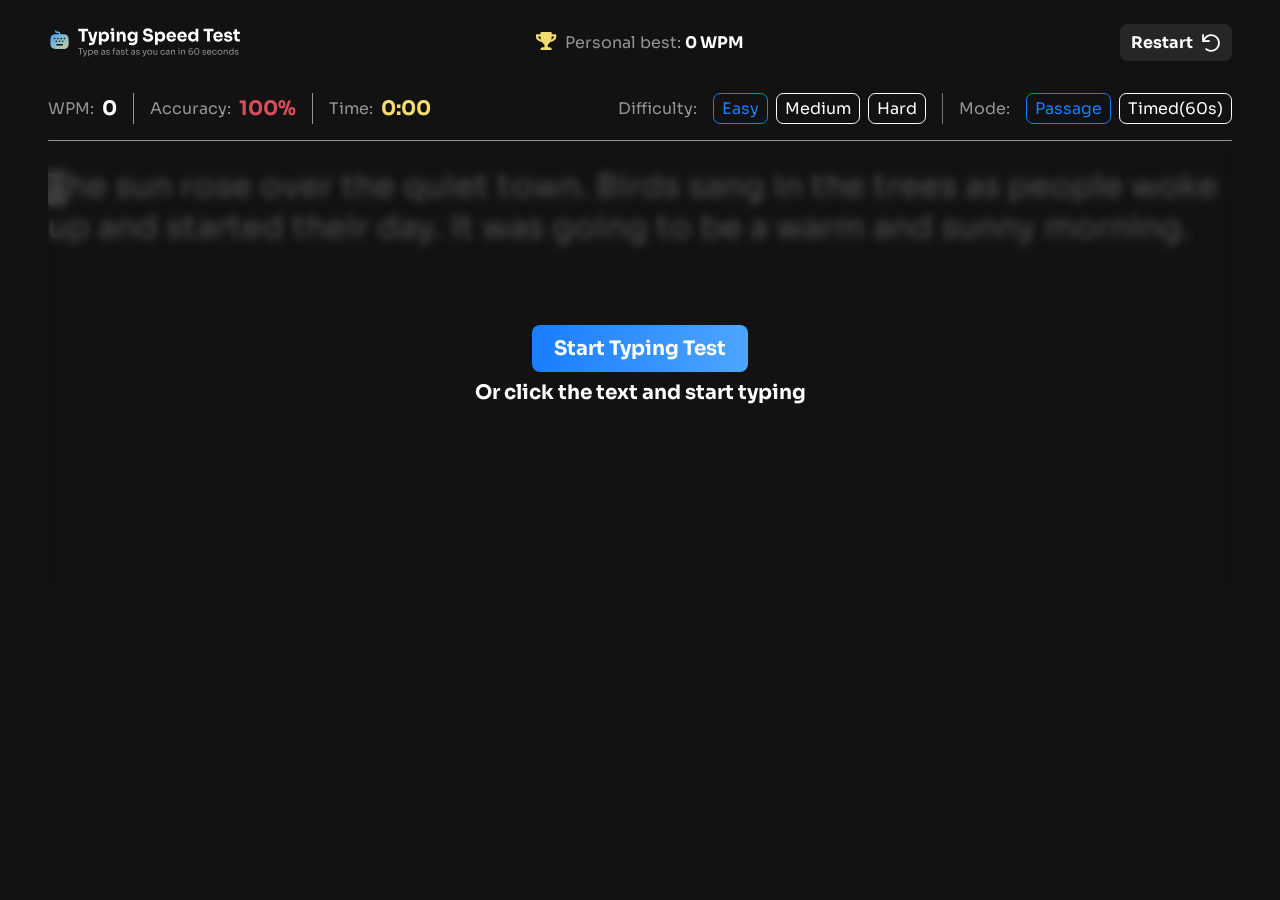
<file: index.html>
<!DOCTYPE html>
<html lang="en">
<head>
    <meta charset="UTF-8">
    <meta name="viewport" content="width=device-width, initial-scale=1.0">
    <title>Typing Speed Test by Kelvin</title>
    <style>
        html {
            background-color: #121212;
        }

        body {
            opacity: 0;
            visibility: hidden;
            transition: opacity 120ms ease;
        }

        body.ready {
            opacity: 1;
            visibility: visible;
        }
    </style>
    <script>
        document.addEventListener('DOMContentLoaded', () => {
            window.addEventListener('load', () => {
                document.body.classList.add('ready');
            }, { once: true });

            setTimeout(() => {
                document.body.classList.add('ready');
            }, 50);
        });
    </script>
    <link rel="stylesheet" href="style-sheets/colors.css">
    <link rel="stylesheet" href="style-sheets/defaults.css">
    <link rel="stylesheet" href="style-sheets/structure.css">
    <link rel="stylesheet" href="style-sheets/responsive.css">
    <link rel="stylesheet" href="style-sheets/conditional-styles.css">
    <link rel="stylesheet" href="style-sheets/interactivity.css">
</head>
<body>

    <div class="toast">
    <svg class="toast-icon" viewBox="0 0 24 24" fill="none">
        <path 
            d="M12 9V13"
            stroke="currentColor"
            stroke-width="2"
            stroke-linecap="round"
        />
        <path
            d="M12 17H12.01"
            stroke="currentColor"
            stroke-width="2"
            stroke-linecap="round"
        />
        <path
            d="M10.3 3.6L2.2 17.6C1.4 19 2.4 20.7 4 20.7H20C21.6 20.7 22.6 19 21.8 17.6L13.7 3.6C12.9 2.2 11.1 2.2 10.3 3.6Z"
            stroke="currentColor"
            stroke-width="2"
            stroke-linejoin="round"
        />
    </svg>

    <p>Settings unavailable during an active test</p>
</div>

    <header>
        <section class="logo-and-bestwpm">
            <div>
                <img class="mobile-logos logo-icon mobile-logo"  src="typing-speed-test-main/assets/images/logo-small.svg" >
                <img class="desktop-logos logo-icon desktop-logo"  src="typing-speed-test-main/assets/images/logo-large.svg">
            </div>

            <div>
                <svg id="wpm-trophy-icon" xmlns="http://www.w3.org/2000/svg" width="21" height="18" fill="none" viewBox="0 0 21 18"><path fill="#f4dc73" d="M19.406 2.25c.457 0 .844.387.844.844v1.969c0 1.265-.809 2.566-2.18 3.55-1.125.809-2.46 1.301-3.867 1.477-1.125 1.828-2.39 2.566-2.39 2.566v2.531H13.5c1.23 0 2.25.739 2.25 1.97v.421c0 .246-.21.422-.422.422H4.922a.406.406 0 0 1-.422-.422v-.422c0-1.23.984-1.968 2.25-1.968h1.688v-2.532s-1.301-.738-2.426-2.566c-1.407-.176-2.742-.668-3.867-1.477C.773 7.63 0 6.328 0 5.063v-1.97c0-.456.352-.843.844-.843H4.5V.844C4.5.387 4.852 0 5.344 0h9.562c.457 0 .844.387.844.844V2.25zM3.48 6.785c.422.317.915.563 1.477.774A12.7 12.7 0 0 1 4.5 4.5H2.25v.563c0 .421.352 1.125 1.23 1.722M18 5.062V4.5h-2.285a12.7 12.7 0 0 1-.457 3.059c.562-.211 1.055-.457 1.476-.774C17.367 6.363 18 5.66 18 5.062"/></svg>
                
                <span class="mobile-logos wpm-best-text" id="mobile-best">Best: <div class="bold"> <b class="best-wpm">0</b> WPM</div> </span>
                <span class="desktop-logos wpm-best-text" id="desktop-best">Personal best: <div class="bold"> <b class="best-wpm">0</b> WPM</div> </span>
            </div>

            <button class="restart-btn" id="index-restart-btn">
                <span class="restart-btn-text">Restart</span>
                <img class="restart-icon" src="typing-speed-test-main/assets/images/icon-restart.svg">
            </button>

            
        </section>



        <section class="header-2">

            <section class="wpm-accuracy-time">
                <div>
                    <span>WPM:</span>
                    <span class="current-wpm bold-and-big">0</span>
                </div>

                <div>
                    <span>Accuracy:</span>
                    <span class="accuracy bold-and-big red">100%</span>
                </div>

                <div>
                    <span>Time:</span>
                    <span class="time-taken bold-and-big yellow">0:00</span>
                </div>
            </section>


            <section class="diff-and-mode">

                <div class="mobile-diff-and-mode mobile-logos">
                    
                    <div class="mobile-diff-section">
                        <button class="dropdown-btn diff-dropdown-btn"> <span class="diff-text">Easy</span> <img class="dropdown-arrow diff-drop" src="typing-speed-test-main/assets/images/icon-down-arrow.svg"> </button>
                        
                        <div class="dropdown-options diff-dropdown-options no-display" id="mobile-diff-dropdown">
                            <label class="easy-diff"><input type="radio" name="difficulty" checked> Easy</label>
                            <label class="medium-diff"><input type="radio" name="difficulty"> Medium</label>
                            <label class="hard-diff"><input type="radio" name="difficulty"> Hard</label>
                        </div>
                    
                    </div>

                    <div class="mobile-timemode-section">
                        <button class="dropdown-btn timemode-dropdown-btn"> <span class="mode-btn-text">Passage</span> <img class="dropdown-arrow mode-arrow" src="typing-speed-test-main/assets/images/icon-down-arrow.svg"> </button>
                        
                        <div class="dropdown-options timemode-dropdown-options no-display" id="timemode-dropdown">
                            <label class="passage"><input type="radio" name="mode" checked> Passage</label>
                            <label class="timed"><input type="radio" name="mode"> Timed(60s)</label>
                        </div>

                    </div>
                </div>

                <div class="desktop-diff-and-mode desktop-logos">

                    <div class="desktop-diff-section desk-settings-section">
                        Difficulty:
                        <span class="desk-btn-parent">
                            <button class="easy-diff desk-easy desk-btn desk-diff-btn selected">Easy</button>
                            <button class="medium-diff desk-medium desk-diff-btn desk-btn">Medium</button>
                            <button class="hard-diff desk-hard desk-diff-btn desk-btn">Hard</button>
                        </span>
                    </div>

                    <div class="desktop-timemode-section desk-settings-section">
                        Mode:
                        <span class="desk-btn-parent">
                            <button class="passage desk-passage desk-mode-btn desk-btn selected">Passage</button>
                            <button class="timed desk-timed desk-mode-btn desk-btn">Timed(60s)</button>
                        </span>
                    </div>
                </div>
                
            </section>
        </section>

       
    </header>


    <main>

        <section class="typing-text-container">

            <div class="start-test">
                <button class="start-test-btn">Start Typing Test</button>
                <span>Or click the text and start typing</span>
            </div>

            <input
                id="hiddenInput"
                type="text"
                autocomplete="off"
                autocorrect="off"
                autocapitalize="off"
                spellcheck="false"
                inputmode="text"
            />

            <div class="display-text-area">
                
            </div>
        </section>

        
        <!--<button class="restart-btn">
            Restart Test
            <img src="typing-speed-test-main/assets/images/icon-restart.svg">
        </button>-->
        
    </main>


<script type="module" src="scripts/app.js"></script> 
</body>
</html>
</file>
<file: style-sheets/colors.css>
:root{
    --dark-bg:hsl(0, 0%, 7%);
    --dark-level3:hsl(0, 0%, 15%);
    --dark-level2:hsl(240, 3%, 46%);
    --dark-level1:hsl(240, 1%, 59%);
    --white:white;
    --darker-blue:hsl(214, 100%, 55%);
    --lighter-blue:hsl(210, 100%, 65%);
    --red: hsl(354, 63%, 57%);
    --green:hsl(140, 63%, 57%);
    --yellow:hsl(49, 85%, 70%);

    --dark-bg-blur:0, 0%, 7%;
}

body{
    background: var(--dark-bg);
    color: var(--dark-level1);
}
</file>
<file: style-sheets/defaults.css>
/*BODY RESET AND DEFAULTS*/
@font-face {
    font-family: 'Sora';
    src: url('../typing-speed-test-main/assets/fonts/Sora/static/Sora-Regular.ttf');
    font-weight:400;
}
@font-face {
    font-family: 'Sora';
    src: url('../typing-speed-test-main/assets/fonts/Sora/static/Sora-SemiBold.ttf');
    font-weight:600;
}
@font-face {
    font-family: 'Sora';
    src: url('../typing-speed-test-main/assets/fonts/Sora/static/Sora-Bold.ttf');
    font-weight:700;
}

html,body{
    font-family: "Sora";
    width: 100%;
    min-height: 100vh;
    min-height: 100dvh;
    height: 100svh;
    overflow: hidden;
    overscroll-behavior: none;
    touch-action: manipulation;
}

body{
    padding:1.5rem;
    display: flex;
    flex-direction: column;
    gap:1rem;
    position: fixed;
    inset: 0;
    width: 100%;
    overflow: hidden;
}

*{
    margin:0;
    padding:0;
    box-sizing:border-box;
}

.no-display{
    display:none;
}
</file>
<file: style-sheets/structure.css>
/*HEADER*/
header{
    display:flex;
    flex-direction: column;
    gap:2rem;
}

.logo-and-bestwpm{
    display: grid;
    grid-template-columns: 1fr auto 1fr;
    align-items:center;
    gap:0rem;
}

.header-2{
    display: flex;
    flex-direction: column;
    gap:1rem;
}

.logo-and-bestwpm>:nth-child(2){
    display:flex;
    flex-direction: row;
    gap:0.5rem;
}

.wpm-best-text{
    display:flex;
    gap:0.25rem;
}

#index-restart-btn{
    width:2rem;
    padding:0.5rem;
    justify-self:end;
}

.restart-btn-text{
    display: none;
}

.desktop-logos{
    display:none;
}



/*WPM, ACCURACY AND TIME SECTION*/
.wpm-accuracy-time{
    display:flex;
    justify-content: center;
    gap:1rem;
    font-size:1.2rem;
}

.wpm-accuracy-time>*{
    display:flex;
    flex-direction: column;
    text-align: center;
    gap:0.5rem;
    padding:0rem 1rem;
}

.wpm-accuracy-time>:nth-child(2){
    border-left: 1px solid var(--dark-level1);
    border-right:1px solid var(--dark-level1);
}

.bold-and-big{
    font-weight: bold;
    font-size:1.25rem;
    color: var(--white);
}

.bold{
    font-weight: bold;
    color: var(--white)
}



/*MODES SECTION*/
.mobile-diff-and-mode{
    display:flex;
    gap:0.5rem;
    justify-content: center;
    width:100%;
}

.mobile-diff-section,.mobile-timemode-section{
    position: relative;
    width:50%;
    display:flex;
    justify-content: center;
}

.dropdown-btn{
    all:unset;
    border: 2px solid var(--dark-level2);
    padding:0.25rem;
    width:100%;
    border-radius:0.5rem;
    color: var(--white);

    display:flex;
    justify-content: center;
    gap:0.5rem;

}

.dropdown-arrow{
    width:10px;
    transition: 0.1s;
}

.animate-arrow{
    transform: rotate(180deg);
}

.dropdown-options{
    position:absolute; top:2.25rem; left:0;
    display:flex;
    flex-direction: column;
    background: var(--dark-level3);
    color: var(--white);
    width:100%;
    gap:0.25rem;
    z-index:1;
    border-radius: 0.5rem;
    box-shadow: 0px 2.5px 10px black;
}

.dropdown-options>*{
    padding:0.5rem;
}

.dropdown-options.no-display{
    display:none;
}

#mobile-diff-dropdown>:nth-child(2){
    border-top: 1px solid var(--dark-level2);
    border-bottom:1px solid var(--dark-level2);
}

#timemode-dropdown>:nth-child(1){
    border-bottom:1px solid var(--dark-level2);
}

/*STYLING THE RADIO BUTTONS AND THIER CONTAINER LABELS*/
label{
    display:flex;
    align-items: center;
    gap:0.5rem;
}

input[type="radio"]{
    accent-color: var(--darker-blue);
}




/*STYLING THE MAIN*/
main{
    display: flex;
    flex-direction: column;
    gap:1rem;
    align-items: center;
}

.typing-text-container{
    display:flex;
    flex-direction: column;
    align-items: center;
    border-top: 1px solid var(--dark-level1);
    border-bottom: 1px solid var(--dark-level1);
    padding:1.5rem 0;
    position: relative;
}

.start-test{
    display:flex;/*REMOVE ME LATER*/
    flex-direction: column;
    align-items: center;
    justify-content: center;
    gap:0.5rem;
    position:absolute;
    top:50%;
    transform: translateY(-50%);
    background: hsla(var(--dark-bg-blur), 0.5);
    backdrop-filter: blur(4px);
    width:100%;
    height:100%;
}

.start-test.no-display{
    display:none;
}

.start-test-btn{
    all:unset;
    background:linear-gradient(to right, var(--darker-blue), var(--lighter-blue));
    padding:0.7rem 1.4rem;
    border-radius:0.5rem;
    color: var(--white);
    font-weight: bold;
}

.start-test-btn:hover{
    background: var(--lighter-blue);
    cursor: pointer;
}

.start-test-btn:active{
    background: var(--darker-blue);
    cursor: pointer;
}

.start-test>:nth-child(2){
    color: var(--white);
    font-weight:bold;
}

.display-text-area {
    height: 120px;
    overflow: hidden;
    width: 100%;
    scroll-behavior: smooth;
}

.display-text-area>*{
    font-size: 1.5rem;
}

#hiddenInput{
    position: absolute;
    opacity: 0;
    pointer-events: none;
}


/*RESTART TEST BUTTON*/
.restart-btn{
    all:unset;
    display: flex;
    justify-content: center;
    align-items: center;
    font-weight: bold;
    width:10rem;
    padding:0.8rem 0.2rem;
    border-radius:0.5rem;
    gap:0.5rem;
    background: var(--dark-level3);
    color:var(--white)
}










/*RESULTS PAGE STYLING*/
.results-page-main{
    gap:2rem;
}

/*ARCHIEVEMENT HEADERS*/
/*.achievement-header-parent{
    margin-top: 1rem;
    margin-bottom: 1rem;
}*/

.achievement-header{
    display:flex;
    flex-direction: column;
    align-items: center;
    text-align: center;
    gap:1rem;
}

.achievement-header>:nth-child(1){
    width:3rem;
}

.achievement-header>:nth-child(2){
    color:var(--white);
    font-size: 1.5rem;
    font-weight: bold;
}

/*.baseline-established,.high-score-smashed{
    display: none;
}*/

.achievement-header.no-display{
    display: none;
}


/*RESULTS BLOCK SECTION*/
.results-block-parent{
    display: flex;
    flex-direction: column;
    width:100%;
    gap:1rem;
}

.results-block{
    display:flex;
    flex-direction: column;
    font-size: 1rem;
    gap:0.5rem;
    padding:1rem;
    border: 1px solid var(--dark-level2);
    border-radius: 0.5rem;
    font-weight: bold;
}

.results-block>:nth-child(2){
    font-size: 1.25rem;
}

.results-header{
    display: flex;
    justify-content: space-between;
}



/*BUTTONS IN RESULTS PAGE*/
.result-page-btns{
    display: flex;
    gap:1rem;
}
.go-again-btn{
    background: var(--white);
    color:var(--dark-level3);
}

.go-again-btn>:nth-child(2){
    filter: brightness(0);
}

.share-result-btn{
    all:unset;
    display: flex;
    justify-content: center;
    align-items: center;
    font-weight: bold;
    width:3rem;
    padding:0.8rem 0.2rem;
    border-radius:0.5rem;
    gap:0.5rem;
    background: var(--dark-level3);
    color:var(--white)
}

#share-card {
  position: fixed;
  left: -9999px;
  top: 0;           /* add this */
  width: 320px;     /* explicit width */
}
</file>
<file: style-sheets/responsive.css>
@media (min-width:768px){
   body{
      padding:1.5rem 2rem;
   }


   /*HEADER*/
   #mobile-best{display: none;}
   #desktop-best{display: flex;}


   /*WPM, ACCURACY AND TIME*/
   .header-2{
      flex-direction: row;
      justify-content: space-between;
   }

   .wpm-accuracy-time{
      gap:1rem;
      font-size: 1rem;
   }

   .wpm-accuracy-time>*{
      flex-direction: row;
      padding:0;
      align-items: center;
   }

   .wpm-accuracy-time>:nth-child(2){
      padding: 0 1rem;
   }


   /*DIFFICULTY AND MODE*/
   .mobile-diff-and-mode{
      gap:0.75rem;
   }

   .dropdown-btn{
      width:7.5rem;
   }


   /*MAIN BODY*/
   .display-text-area{
      height: 300px;
   }

   .display-text-area>*{
      font-size: 2rem;
   }

   .start-test{
      font-size: 1.25rem;
   }


   /*RESULTS PAGE*/
   .results-body{
      gap:2rem;
      padding: 2rem 3rem;
   }

   #results-mobile-best{
      display: none;
   }

   #results-desktop-best{
      display: flex;
   }

   .results-block-parent{
      flex-direction: row;
      justify-content: center;
   }

   .results-block{
      width:10rem;
   }
    
}



@media (min-width:820px){
   body{
      padding: 1.5rem 3rem;
   }
   .display-text-area{
      height: 400px;
   }
}



@media (min-width:1024px){

   /*HEADER*/
   .restart-btn-text{
      display: flex;
   }

   #index-restart-btn{
      width:5rem;
      padding:0.5rem 1rem;
   }


   /*BODY*/
   .typing-text-container{
      border-bottom: none;
   }

}



@media (min-width:1280px) {
   .mobile-logo{
      display: none;
   }

   .desktop-logo{
      display: flex;
      width:12rem;
   }


   /*DIFFICULTY AND MODE*/
   .mobile-diff-and-mode{
      display: none;
   }

   .desktop-diff-and-mode{
      display: flex;
      gap:1rem;
   }

   .desktop-diff-section{
      border-right: 1px solid var(--dark-level2);
      padding-right: 1rem;
   }

   .desk-settings-section{
      display: flex;
      gap:1rem;
      align-items: center;
   }

   .desk-btn-parent{
      display: flex;
      gap:0.5rem;
      align-items: center;
   }

   .desk-btn{
      all:unset;
      cursor:pointer;
      color:var(--white);
      border: 1px solid var(--white);
      border-radius: 0.45rem;
      padding:0.25rem 0.5rem;
      transition: 0.3s;
   }

   .desk-btn:hover{
      color:var(--lighter-blue);
      border-color: var(--lighter-blue);
   }

   .desk-btn.selected{
      color:var(--darker-blue);
      border-color: var(--darker-blue);
   }
}
</file>
<file: style-sheets/conditional-styles.css>
.char-span.correct{
    color: var(--green);
}

.char-span.incorrect{
    color: var(--red);
}

.char-span.space{
    display: inline-block;
    width: 0.25em;
    height:1em;
}

.char-span.highlight{
    background: linear-gradient(to top,var(--dark-level2), var(--dark-level3));
    border-radius: 0.25rem;
}


.red{
    color:var(--red);
}

.yellow{
    color:var(--yellow)
}

.white{
    color:var(--white);
}

.green{
    color:var(--green);
}
</file>
<file: style-sheets/interactivity.css>
.toast{
    position: fixed;
    top: 1.5rem;
    left: 50%;
    transform: translateX(-50%) translateY(-120%);

    display: flex;
    align-items: center;
    justify-content: center;
    gap: 0.6rem;

    background: white;
    color: #222;

    padding: 0.8rem 1.2rem;

    border-radius: 12px;

    box-shadow: 0 10px 30px rgba(0,0,0,0.15);

    font-size: clamp(0.8rem, 2vw, 1rem);
    width:80%;
    
    opacity: 0;

    transition:
        transform 0.35s ease,
        opacity 0.35s ease;

    pointer-events: none;

    z-index: 9999;
}


.toast.active{

    transform: translateX(-50%) translateY(0);

    opacity: 1;

}


.toast p{
    margin: 0;
}

.toast-icon{
    width: 20px;
    height: 20px;
    flex-shrink: 0;
    color: var(--red);
}



/* RESTART BUTTON ANIMATION */
.restart-icon {
  display: block;
  transition: transform 0.3s ease;
}

.restart-btn:hover .restart-icon {
  transform: rotate(90deg);
}

.restart-icon.spinning {
  transform: rotate(360deg);
  transition: transform 0.5s linear;
}



/*CHECKMARK ANIMATION*/
.checkmark-wrapper {
  width:64px;
}



/* SPINNING STARTS ANIMATIONS*/
.floating-star{
  position:absolute;
  animation: spinStar 10s linear infinite;
}

@keyframes spinStar {
  0%{transform: rotate(0deg);}
  100%{transform: rotate(360deg);}
}

#star-1{
  bottom:2rem;
  right:1rem;
  width:3rem;
  animation: spinStar 8s linear infinite reverse;
}

#star-2{
  top:7rem;

}
</file>
